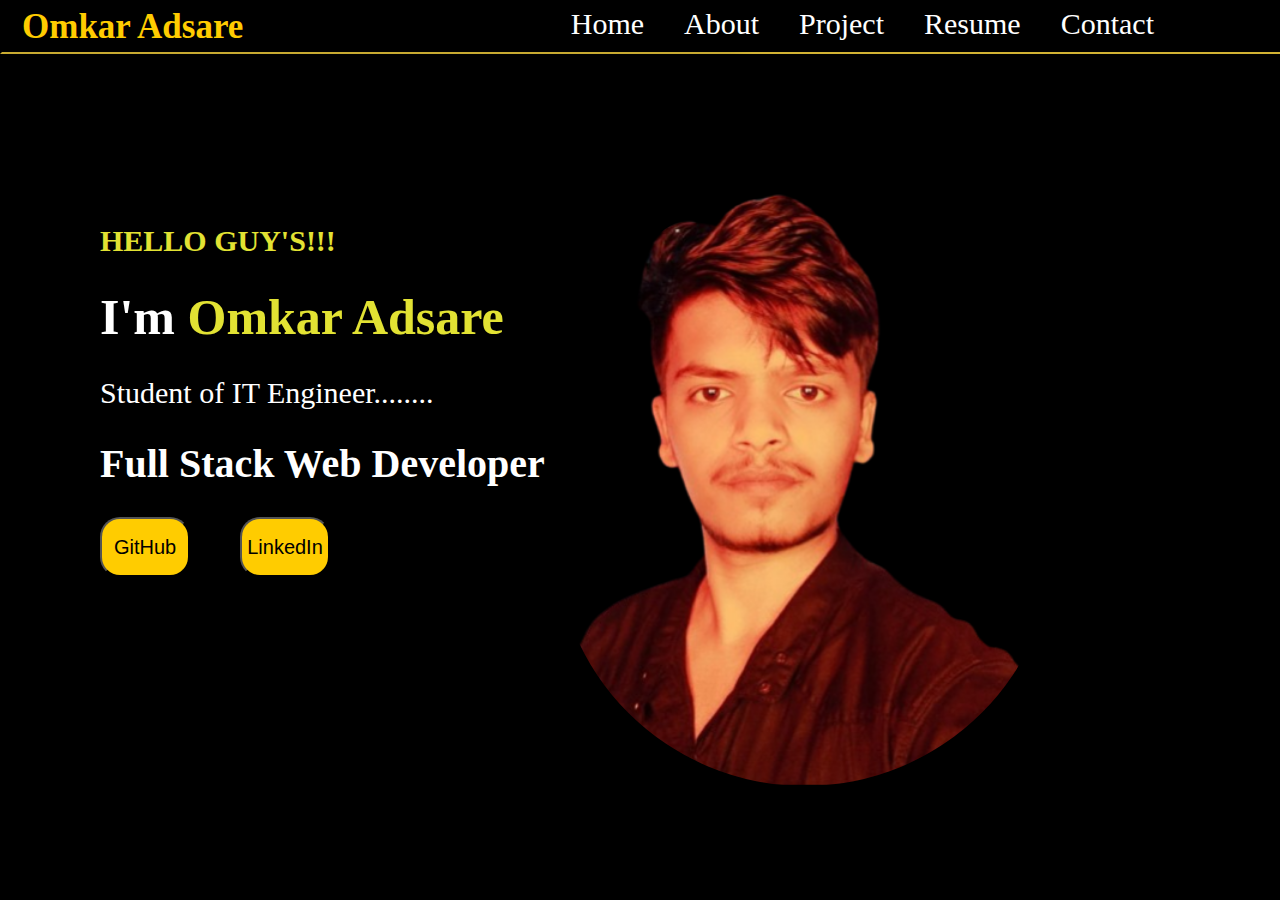
<file: index.html>
<!DOCTYPE html>
<html lang="en">
<head>
    <meta charset="UTF-8">
    <meta name="viewport" content="width=device-width, initial-scale=1.0">
    <title>Homepage</title>
    <link rel="stylesheet" href="style.css">
</head>
<body>

    <div class="container">
       
        <!-- Adding Navigation Bar -->
        <div class="nav">
            <ul>
                <li id="hname">Omkar Adsare</li>
                <li id="Home" href="#">Home</li>
                <li><a href="about.html" id="ele">About</a></li>
                <li><a href="project.html" id="ele">Project</a></li>
                <li><a href="resume.html" id="ele">Resume</a></li>
                <li><a href="contact-us.html" id="ele">Contact</a></li>
            </ul>
        </div>
        <!-- Adding image -->
        <img src="Image/omkar.png" class="profile-img">
        <div class="section">
            <p id="head">HELLO GUY'S!!!</p>
            <h1 id="name"> <span>I'm</span> Omkar Adsare</h1>
            <h3 id="domain">Student of IT Engineer........</h3>
            <h2 id="domain1">Full Stack Web Developer</h2>
            <div class="button">
                <a href="https://github.com/Omkar-203">
                    <button class="btn">GitHub</button>
                </a>
                
                <a href="https://www.linkedin.com/in/omkar-adsare-286207287/">
                    <button class="btn">LinkedIn</button>
                </a>
                
            </div>
            
        </div>
    </div>

</body>
</html>
</file>
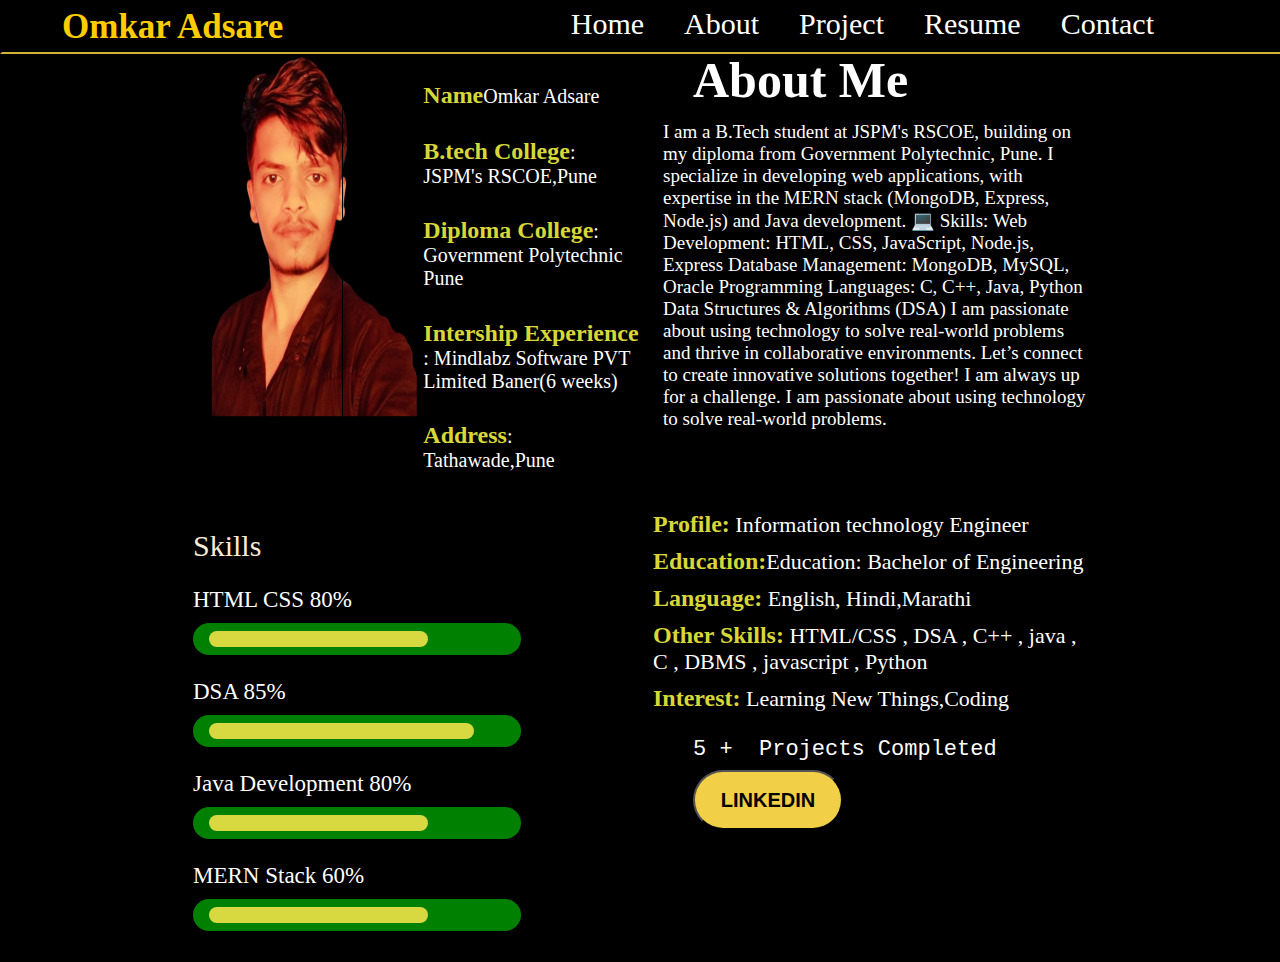
<file: about.html>
<!DOCTYPE html>
<html lang="en">
<head>
    <meta charset="UTF-8">
    <meta name="viewport" content="width=device-width, initial-scale=1.0">
    <title>About Page</title>
    <link rel="stylesheet" href="About-style.css">
</head>
<body>

    <div class="container">
       
        <!-- Adding Navigation Bar -->
        <div class="nav">
            <ul>
                <li id="hname">Omkar Adsare</li>
                <li><a id="link-tag" href="index.html">Home</a></li>
                <li id="about" >About</li>
                <li><a id="link-tag" href="project.html">Project</a></li>
                <li><a id="link-tag" href="resume.html" id="ele">Resume</a></li>
                <li><a id="link-tag" href="contact-us.html" id="ele">Contact</a></li>
            </ul>    
        </div>
        <!-- Left block of page -->
         <div class="body-section">
            <div class="leftbox">
                <div class="top-left">
                    <div class="imagepart">
                      <img id="img-omkar" src="Image/omkar.png" >
                    </div>
                    <div class="infosection">
                        <p><span>Name</span>Omkar Adsare</p>
                        <p><span>B.tech College</span>: JSPM's RSCOE,Pune</p>
                        <p><span>Diploma College</span>: Government Polytechnic Pune</p>
                        <p><span>Intership Experience</span> : Mindlabz Software PVT Limited Baner(6 weeks)</p>
                        <p><span>Address</span>: Tathawade,Pune</p>
                    </div>
                </div>
                <div class="left-bottom">
                    <div class="skillsofme">
                        <div id="sk-text" class="skills-div" style="color: antiquewhite;font-size: 30px;font-weight: 500;">Skills</div>
                        <div class="skills-div">
                            <p id="sk-text">HTML CSS 80%</p>
                            <div class="progress">
                                <div class="progrss-percentage" style="widht:80%"></div>
                            </div>
                        </div>
                        <div class="skills-div">
                            <p id="sk-text">DSA 85%</p>
                            <div class="progress">
                                <div class="progrss-percentage" style="width: 85%">
                                </div>
                            </div>
                        </div>
                        <div class="skills-div">
                            <p id="sk-text">Java Development 80%</p>
                            <div class="progress">
                                <div class="progrss-percentage"></div>
                            </div>
                        </div>
                        <div class="skills-div">
                            <p id="sk-text">MERN Stack 60%</p>
                            <div class="progress">
                                <div class="progrss-percentage"></div>
                            </div>
                        </div>
                    </div>
                   
                </div>
               
             </div>
             <!-- Right Block of page -->
              <div class="rightbox">
                <div class="right-top">
                    <p id="head-right">About Me</p>
                    <p>I am a B.Tech student at JSPM's RSCOE, building on my diploma from Government Polytechnic, Pune. I specialize in developing web applications, with expertise in the MERN stack (MongoDB, Express, Node.js) and Java development.
   
                       💻 Skills:
                       Web Development: HTML, CSS, JavaScript, Node.js, Express
                       Database Management: MongoDB, MySQL, Oracle
                       Programming Languages: C, C++, Java, Python
                       Data Structures & Algorithms (DSA)
                       I am passionate about using technology to solve real-world problems and thrive in collaborative environments. Let’s connect to create innovative solutions together!
                       I am always up for a challenge. I am passionate about using technology to solve real-world problems.
                   </p>
                </div>
               <div class="right-bottom">
                <p><span>Profile:</span>      Information technology Engineer</p>
                <p><span>Education:</span>Education:    Bachelor of Engineering</p>
                <p><span>Language:</span>     English, Hindi,Marathi</p>
                <p><span>Other Skills:</span> HTML/CSS , DSA , C++ , java , C , DBMS , javascript , Python</p>
                <p><span>Interest:</span>     Learning New Things,Coding</p>
                <div class="right-bott">
                    <pre>5 +  Projects Completed</pre>
                    <button id="btn">LINKEDIN</button>
                </div>

               </div>

        
              </div>
         </div>
        
   </div>
</body>
</html>
</file>
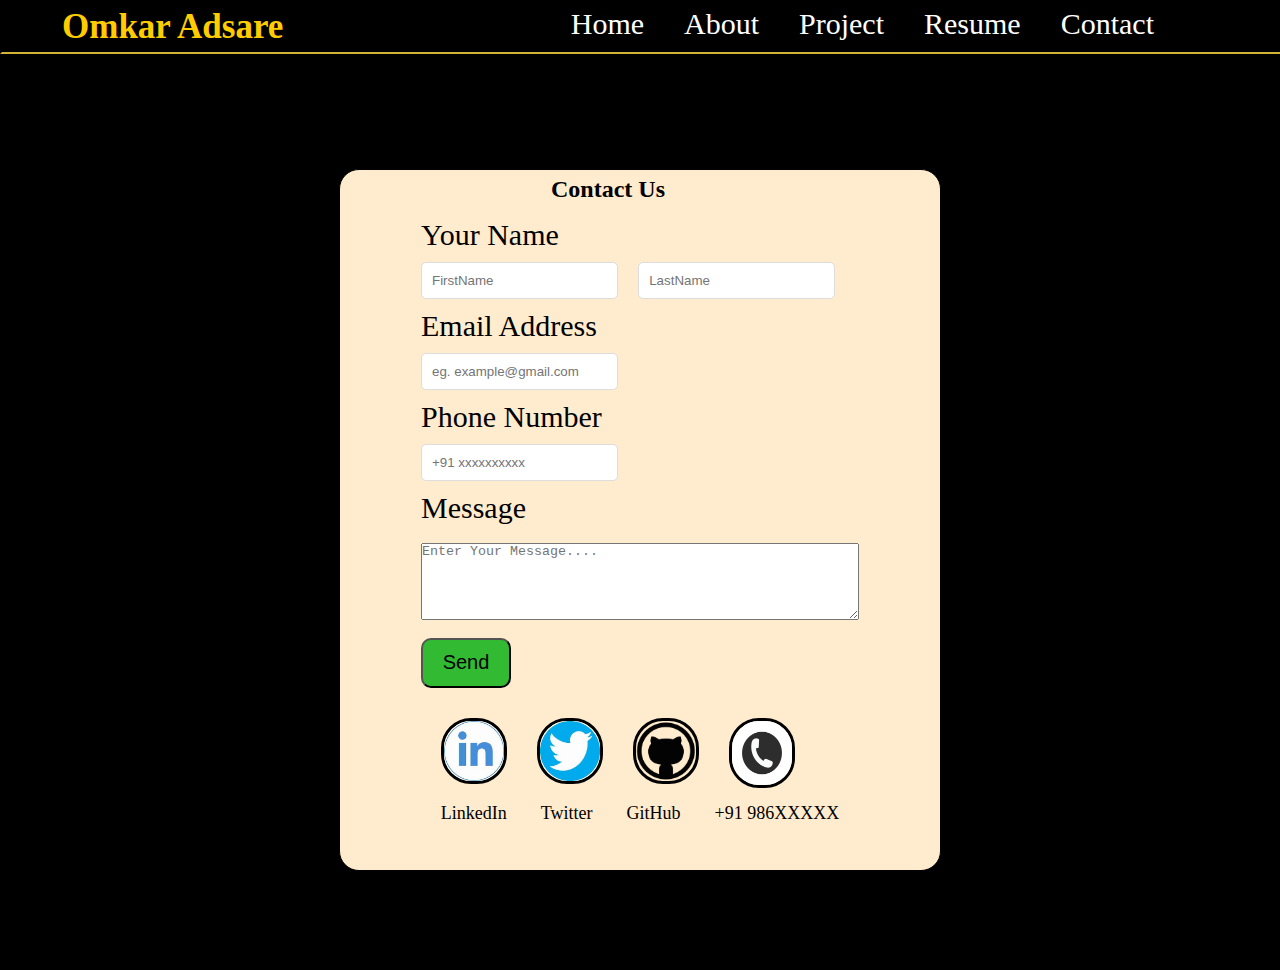
<file: contact-us.html>
<!DOCTYPE html>
<html lang="en">
<head>
    <meta charset="UTF-8">
    <meta name="viewport" content="width=device-width, initial-scale=1.0">
    <title>Contact Us Page</title>
    <link rel="stylesheet" href="contact.css">
</head>
<body>

    <div class="container">
       
        <!-- Adding Navigation Bar -->
        <div class="nav">
            <ul>
                <li id="hname">Omkar Adsare</li>
                <li><a id="link-tag" href="index.html">Home</a></li>
                <li><a id="link-tag" href="about.html">About</a></li>
                <li><a id="link-tag" href="project.html">Project</a></li>
                <li><a id="link-tag" href="resume.html">Resume</a></li>
                <li id="contact" herf="#">Contact</li>
            </ul>    
        </div>
       <div class="section">
         <div class="contact-info">
            <form>
                <h2>Contact Us</h2>
                <label>Your Name</label><br>
                <div class="name">
                    <input type="text" placeholder="FirstName">
                    <input type="text" placeholder="LastName"><br>
                </div>
              
                <label>Email Address</label><br>
                <input type="text" placeholder="eg. example@gmail.com"><br>
                <label>Phone Number</label><br>
                <input type="number" placeholder="+91 xxxxxxxxxx"><br>
                <div class="msg-btn">
                    <label>Message</label><br>
                    <textarea id="message" placeholder="Enter Your Message...." rows="5" cols="30"></textarea><br>
                    <button class="btn">Send</button>
                </div>
               

            </form>
            <div class="social">
                <div class="social-media">
                    <a href="https://www.linkedin.com/in/omkar-adsare-286207287/">
                        <img src="Image/linkedin.png" >
                    </a>
                    <a href="https://x.com/Omkar_Adsare">
                        <img src="Image/twitter.png" >
                    </a>
                    <a href="https://github.com/Omkar-203">
                        <img src="Image/git.png" >
                    </a>
                    
                    <img src="Image/phone.png">
                 </div>
                 <div class="social-media-text">
                  <P>LinkedIn</P>
                  <P>Twitter</P>
                  <p>GitHub</p>
                  <p>+91 986XXXXX</p>
                 </div>
            </div>
           
         </div>
        
       </div>
       
        
   </div>
</body>
</html>
</file>
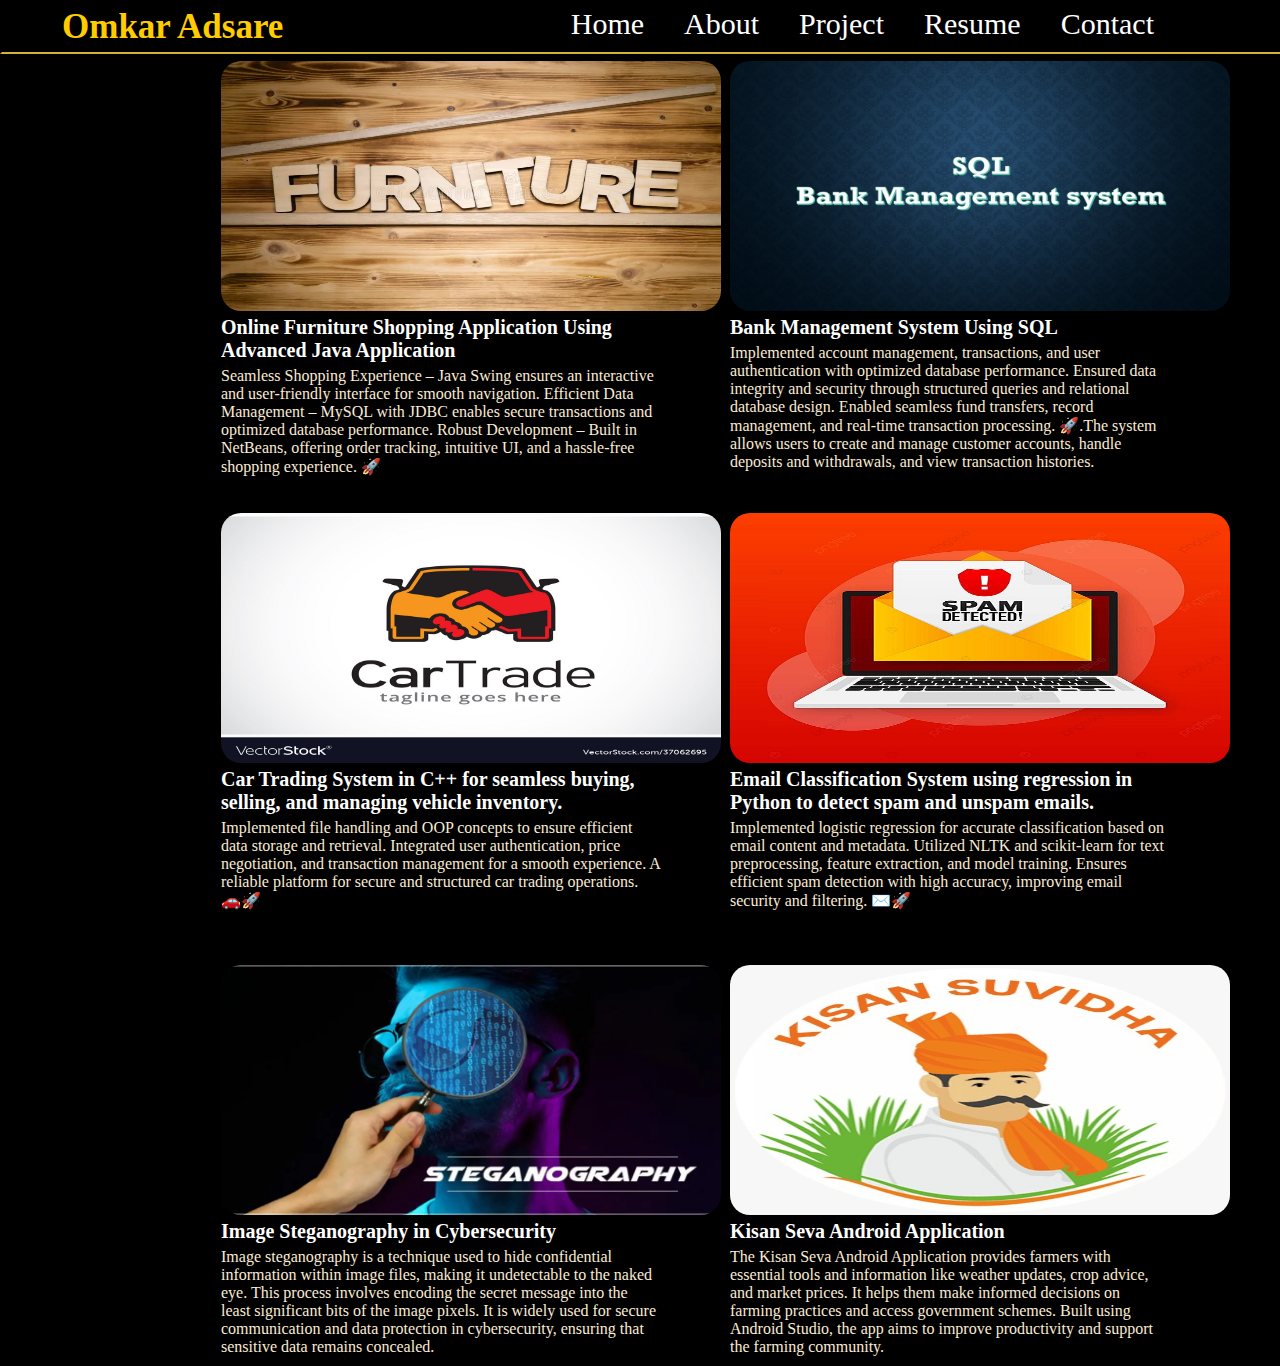
<file: project.html>
<!DOCTYPE html>
<html lang="en">
<head>
    <meta charset="UTF-8">
    <meta name="viewport" content="width=device-width, initial-scale=1.0">
    <title>Project Page</title>
    <link rel="stylesheet" href="Project-style.css">
</head>
<body>

    <div class="container">
       
        <!-- Adding Navigation Bar -->
        <div class="nav">
            <ul>
                <li id="hname">Omkar Adsare</li>
                <li><a id="link-tag" href="index.html">Home</a></li>
                <li><a id="link-tag" href="about.html">About</a></li>
                <li id="Project" href="#">Project</li>
                <li><a id="link-tag" href="resume.html">Resume</a></li>
                <li><a id="link-tag" href="contact-us.html" id="ele">Contact</a></li>
            </ul>    
        </div>

        <div class="section">
            <div class="row-1">
                
                    <div class="items">
                        <img src="Image/image-1.png" id="item-img">
                        <h3>
                            Online Furniture Shopping Application Using Advanced Java Application
                        </h3>
                        <p>
                            Seamless Shopping Experience – Java Swing ensures an interactive and user-friendly interface for smooth navigation.
Efficient Data Management – MySQL with JDBC enables secure transactions and optimized database performance.
Robust Development – Built in NetBeans, offering order tracking, intuitive UI, and a hassle-free shopping experience. 🚀
                        </p>
                    </div>
                    <div class="items" >
                        <img src="Image/image-2.png" id="item-img">
                        <h3>
                            Bank Management System Using SQL
                        </h3>
                        <p>
                            Implemented account management, transactions, and user authentication with optimized database performance.
Ensured data integrity and security through structured queries and relational database design.
Enabled seamless fund transfers, record management, and real-time transaction processing. 🚀.The system allows users to create and manage customer accounts, handle deposits and withdrawals, and view transaction histories. 
                        </p>
                    </div>                 
            </div>
            <div class="row-2">
                <div class="items" >
                    <img src="Image/image-3.png" id="item-img">
                    <h3>
                        Car Trading System in C++ for seamless buying, selling, and managing vehicle inventory.
                    </h3>
                    <p>
                        Implemented file handling and OOP concepts to ensure efficient data storage and retrieval.
                        Integrated user authentication, price negotiation, and transaction management for a smooth experience.
                        A reliable platform for secure and structured car trading operations. 🚗🚀 
                    </p>
                </div>  
                <div class="items" >
                    <img src="Image/image-4.png" id="item-img">
                    <h3>
                        Email Classification System using regression in Python to detect spam and unspam emails.
                    </h3>
                    <p>
                        Implemented logistic regression for accurate classification based on email content and metadata.
                        Utilized NLTK and scikit-learn for text preprocessing, feature extraction, and model training.
                        Ensures efficient spam detection with high accuracy, improving email security and filtering. ✉️🚀
                    </p>
                </div>  
            </div>
           <div class="row-3">
                <div class="items" >
                    <img src="Image/image-5.png" id="item-img">
                    <h3>
                        Image Steganography in Cybersecurity
                    </h3>
                    <p>
                        Image steganography is a technique used to hide confidential information within image files, making it undetectable to the naked eye. This process involves encoding the secret message into the least significant bits of the image pixels. It is widely used for secure communication and data protection in cybersecurity, ensuring that sensitive data remains concealed.
                    </p>
                 </div>  
                <div class="items" >
                    <img src="Image/image-6.png" id="item-img">
                    <h3>
                        Kisan Seva Android Application 
                    </h3>
                    <p>
                        The Kisan Seva Android Application provides farmers with essential tools and information like weather updates, crop advice, and market prices. It helps them make informed decisions on farming practices and access government schemes. Built using Android Studio, the app aims to improve productivity and support the farming community.
                    </p>
                </div>  
           </div>
       
        </div>
        
   </div>

   
</body>
</html>
</file>
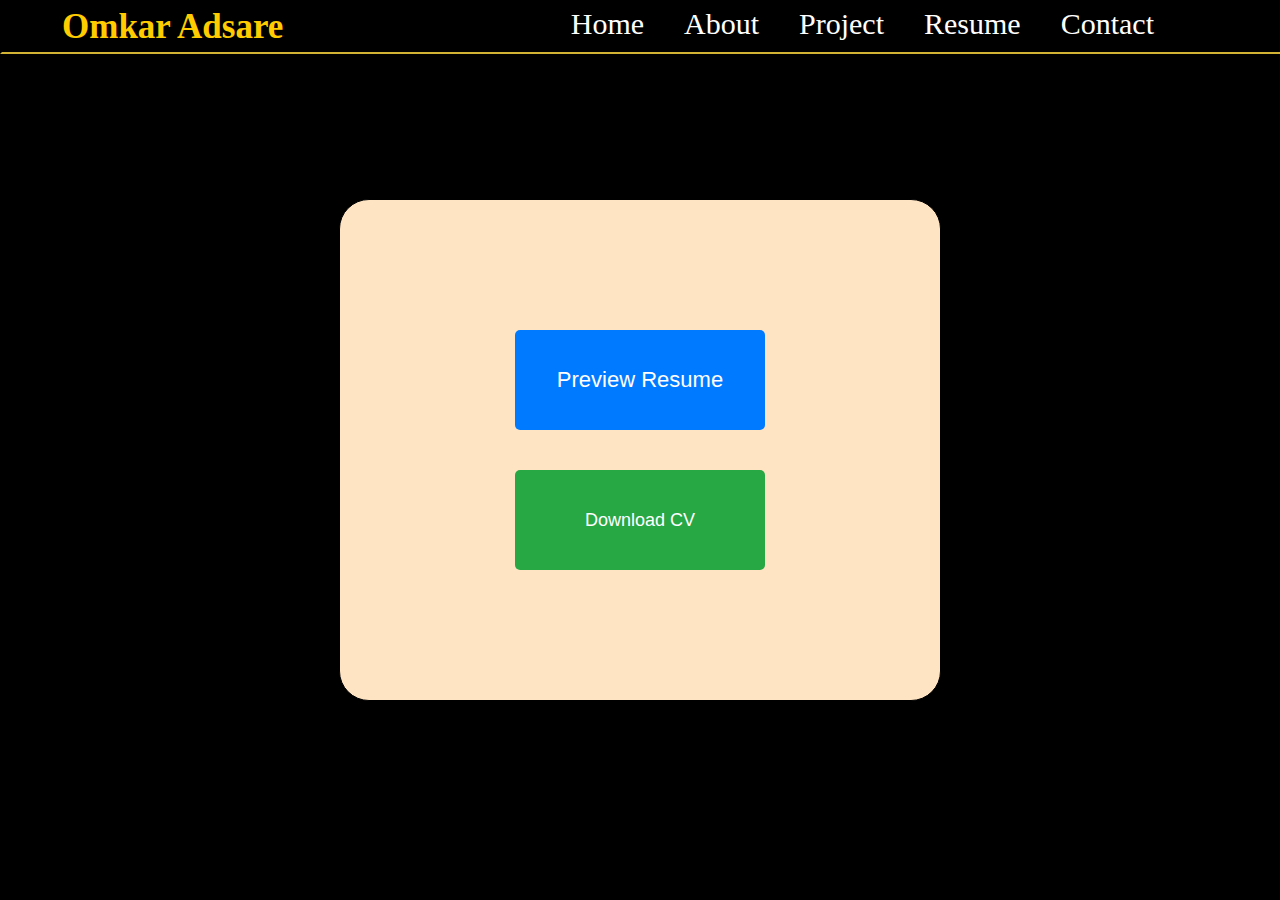
<file: resume.html>
<!DOCTYPE html>
<html lang="en">
<head>
    <meta charset="UTF-8">
    <meta name="viewport" content="width=device-width, initial-scale=1.0">
    <title>Resume Page</title>
    <link rel="stylesheet" href="resume-style.css">
</head>
<body>

    <div class="container">
       
        <!-- Adding Navigation Bar -->
        <div class="nav">
            <ul>
                <li id="hname">Omkar Adsare</li>
                <li><a href="index.html" id="ele">Home</a></li>
                <li><a href="about.html" id="ele">About</a></li>
                <li><a href="project.html" id="ele">Project</a></li>
                <li id="Resume" href="#">Resume</li>
                <li><a id="link-tag" href="contact-us.html" id="ele">Contact</a></li>
            </ul>
        </div>

        <div class="section">
            <div class="resume-section">
                <div class="block">
                    <button class="btn preview-btn" onclick="openPreview()">Preview Resume</button>
                  <button class="btn download-btn" onclick="downloadPDF()" >Download CV</button>
                </div>
            </div>
           <!-- Modal for Image Preview -->
    <div id="resumeModal" class="modal">
        <div class="modal-content">
            <span class="close" onclick="closePreview()">&times;</span>
            
            <img src="Image/Omkar-resume.png" alt="Resume Preview" class="preview-img">
        </div>
    </div>
        </div>

    </div>
    <script src="script-res.js"></script>
</body>
</html>
</file>
<file: style.css>
*{
    padding: 0px;
    margin:0px;
}

.nav{
    width: 100%;
    height: 50px;
    border: 2px solid black;
    align-content: center;
    background-color: black;
    border-bottom-color: #d2b334;
}
ul{
  display: flex;
  list-style-type: none;
  justify-content: flex-end;
  font-size: 30px;
  font-weight: 230px;
  color: white;
  gap: 40px;
  width:90%;
  /* padding-left: 50px; */
}

#hname{
    font-size: 35px;
    font-weight: bold;
    color: #ffcc00;
    margin-right: auto;
    padding-left: 20px;

}
.section{
    padding-left: 100px;
    padding-top: 170px;
    width: 50%;
}
body{
    background-color: black;
}
.profile-img{
    border-radius: 1500px;
    width: 500px;
    height: 600px;
    box-shadow: 1000px;
    object-fit: cover;
     /* Align image to the right */
    position: absolute;
    right: 225px;
    top: 54%;
    transform: translateY(-50%);
    box-shadow: 0px 4px 10px rgba(0, 0, 0, 0.3);
    
}
#head{
   color: rgb(226, 226, 51); 
   font-style: bold;
   font-weight: 600;
   font-size: 30px;
}
.section{
    display: flex;
    flex-direction: column;
    justify-content: space-between;
    gap: 30px;
    transition: transform 0.3s ease-in-out;
    box-shadow: 0px 4px 15px rgba(0, 0, 0, 0.2);
}
.section:hover {
    transform: scale(1.05);
}
#name{
    color: rgb(226, 226, 51); 
    font-style: bold;
    font-weight: 900;
    font-size: 50px;
    animation: typing 3s steps(30, end) forwards;
}
span{
    color: white;
}
#domain{
    color:white;
    font-style: bold;
    font-weight: 500;
    font-size: 30px;
}
#domain1{
    color:white;
    font-style: bold;
    font-weight: 700;
    font-size: 40px;
}
.btn{
    border-radius: 2px;
    width: 90px;
    height: 60px;
    font-size: 20px;
    font-style: initial;
    font-weight: 430;
    border-radius: 20px;
    background-color:  #ffcc00;
   
}
/* Hover Effect */
.btn:hover {
    background-color: #ffcc00; /* Change background on hover */
    color: white; /* Change text color */
    border-color: #ffcc00; /* Match border color with background */
    transform: scale(1.1); /* Slightly enlarge the button */
    box-shadow: 0 6px 12px rgba(0, 0, 0, 0.2); /* Enhance shadow on hover */
}
.button{
    display: flex;
    gap: 50px;
}

#ele{
    text-decoration: none;
    color: white;
}
#ele:hover{
    color: blue;
}


/* Media Queries */
@media screen and (max-width: 1024px) {
    .profile-img {
        width: 250px;
        height: 300px;
    }
}

@media screen and (max-width: 768px) {
    .nav ul {
        font-size: 16px;
        gap: 10px;
    }
    
    .profile-img {
        width: 200px;
        height: 250px;
    }

    .button {
        flex-direction: column;
    }

    .btn {
        width: 120px;
        height: 50px;
    }
}

@media screen and (max-width: 480px) {
    .nav {
        flex-direction: column;
        height: auto;
        padding: 10px 0;
    }

    .nav ul {
        flex-direction: column;
        align-items: center;
        padding-top: 10px;
    }

    .profile-img {
        width: 150px;
        height: 180px;
    }

    .section {
        padding: 30px;
    }

    .button {
        flex-direction: column;
        gap: 10px;
    }
}
</file>
<file: About-style.css>
*{
    padding: 0px;
    margin:0px;
}
body{
    background-color: black;
}
.nav{
    width: 100%;
    height: 50px;
    border: 2px solid black;
    align-content: center;
    background-color: black;
    position: absolute;
    top: 0%;
    border-bottom-color: #d2b334;
}

ul{
  display: flex;
  list-style-type: none;
  justify-content: flex-end;
  font-size: 30px;
  font-weight: 230px;
  color: white;
  gap: 40px;
  width:90%;
  /* padding-left: 50px; */
}
#hname{
    font-size: 35px;
    font-weight: bold;
    color: #ffcc00;
    margin-right: auto;
    padding-left: 60px;

}

#link-tag{
   text-decoration: none;
   color: white;
}
#link-tag:hover{
    color: blue;
}

.leftbox{
    border: 1px solid black;
    width: 50%;
    display: flex;
    flex-direction: column;
}
.rightbox{
    border: 1px solid black;
    width: 50%;
}

.body-section{
    display: flex;
    flex-direction:row;
    padding-left: 180px;
    padding-right:180px;
}

#img-omkar{
    width:265px;
   height: 365px;
    

}
.imagepart{
    width: 35%;
    height: 50vh;
}
.top-left{
   display: flex;
   flex-direction: row;
   border: 1px solid black;
   padding-top:50px;
}
.infosection{
    border: 1px solid black;
    width:65%;
    display: flex;
    flex-direction:column;
    justify-content: center;
    align-content: center;
    justify-content: space-evenly;
    font-size: 20px;
    padding-left: 80px;
    font-weight: 100;
    color: white;
}
.left-bottom{

    width: 100%;
    height: 50vh;
}

.progress{
    height: 2rem;
    background-color: green;
    width: 70%;
    border-radius: 2rem;
    display: flex;
    /* justify-content: center;  */
    align-items: center;
    padding-left: 1rem; 
}

.progrss-percentage{
    border-radius: 2rem;
    height: 1rem;
    background-color: rgb(216, 216, 64);
    width: 70%;
}
.skills-div{
    display: flex;
    flex-direction: column;
    justify-content: space-evenly;
    align-content: center;
    padding-left: 10px;
    gap: 10px;
}

.skillsofme{
    display: flex;
    flex-direction: column;
    justify-content: space-evenly;
    border: 2px solid black;
    height: 100%;
}

#sk-text{
    font-size: 23px;
    font-weight: 200;
    color: white;
}

.rightbox{
    display: flex;
    flex-direction: column;
    padding-top: 50px;
    padding-right: 25px;
    width: 50%;
}
.right-top{
    display: flex;
    flex-direction: column;
    align-content: center;
    width: 100%;
    height: 50vh;
    gap: 12px;
    font-size: 19px;
    font-weight: 100;
    padding-left: 20px;
    color: white;
}
#head-right{
    font-size: 50px;
    font-weight: 900;
    padding-left: 30px;
}
.right-bottom{
    display: flex;
    flex-direction: column;
    align-content: center;
    width: 100%;
    height: 50vh;
    font-size: 22px;
    font-weight: 100;
    padding-left: 10px;
    gap: 10px;
    padding-top: 10px;
    padding-left: 10px;
    color: white;

}
span{
    font-size: 24px;
    font-weight: 600;
    color: rgb(215, 215, 56);
}
.right-bott{
    display: flex;
    flex-direction: column;
    padding-left: 40px;
    padding-top: 15px;
    gap: 8px;

}
#btn{
    width: 150px;
    height: 60px;
    border-radius: 30px;
    background-color: #f1cf46;
    font-size: 20px;
    font-weight: 700;
}
</file>
<file: contact.css>
*{
    padding: 0px;
    margin:0px;
}
body{
    background-color: black;
}
.nav{
    width: 100%;
    height: 50px;
    border: 2px solid black;
    align-content: center;
    background-color: black;
    position: absolute;
    top: 0%;
    border-bottom-color: #d2b334;
}

ul{
  display: flex;
  list-style-type: none;
  justify-content: flex-end;
  font-size: 30px;
  font-weight: 230px;
  color: white;
  gap: 40px;
  width:90%;
  /* padding-left: 50px; */
}
#hname{
    font-size: 35px;
    font-weight: bold;
    color: #ffcc00;
    margin-right: auto;
    padding-left: 60px;

}

#link-tag{
   text-decoration: none;
   color: white;
}
#link-tag:hover{
    color: blue;
}

.section{
    padding-left: 150px;
    padding-right: 150px;
    padding-top: 70px;
    display: flex;
    flex-direction: column;
    justify-content: center;
    align-items: center;
    height: 100vh;
}

.contact-info{
    border: 1px solid black;
    width: 600px;
    height: 650px;
    display: flex;
    flex-direction: column;
    justify-content: center;
    align-items: center;
    gap: 30px;
    padding-bottom: 50px;
    background-color: blanchedalmond;
    border-radius: 20px;
}

label{
    font-size: 30px;
    font-weight: 400;
}
input{
    width: 40%;
    padding: 10px;
    margin: 10px 0;
    border: 1px solid #ddd;
    border-radius: 5px; 
}

.name{
    display: flex;
    flex-direction: row;
    gap: 20px;
}
h2{
    padding-top: 10px;
    padding-left: 130px;
    padding-bottom: 15px;
}
img{
    border-radius: 30px;
    width: 60px;  
    border: 3px solid black;  
}
.social-media{
    display: flex;
    flex-direction: row;

    gap: 30px;
}
.social-media-text{
    display: flex;
    flex-direction: row;
    gap: 34px;
  font-size: 18px;
}
.social{
    display: flex;
    flex-direction: column;
    gap: 15px;
}

.btn{
    width: 90px;
    height: 50px;
    border-radius: 10px;
    font-size: 20px;
    
    background-color: rgb(50, 186, 50);
    
}
.msg-btn{
    display: flex;
    flex-direction: column;

}
</file>
<file: Project-style.css>
*{
    padding: 0px;
    margin:0px;
}
body{
    width: 100%;
    height: 100%;
    background-color: black;
}
.nav{
    width: 100%;
    height: 50px;
    border: 2px solid black;
    align-content: center;
    background-color: black;
    position: absolute;
    top: 0%;
    border-bottom-color: #d2b334;
}

ul{
  display: flex;
  list-style-type: none;
  justify-content: flex-end;
  font-size: 30px;
  font-weight: 230px;
  color: white;
  gap: 40px;
  width:90%;
  /* padding-left: 50px; */
}
#hname{
    font-size: 35px;
    font-weight: bold;
    color: #ffcc00;
    margin-right: auto;
    padding-left: 60px;

}

#link-tag{
   text-decoration: none;
   color: white;
}
#link-tag:hover{
    color: blue;
}

.section{
    padding-top: 50px;
    padding-left: 200px;
    padding-right: 200px;
    height: 100vh;
  
}

.row-1{
    display: flex;
    gap:50px;
    flex-direction: row;
    border: 1px solid black;
    
}
.row-2{
    padding-top: 40px;
    display: flex;
    gap:50px;
    flex-direction: row;
    border: 1px solid black;
    
}
.row-3{
    padding-top: 40px;
    display: flex;
    gap:50px;
    flex-direction: row;
    border: 1px solid black;
    
}

.items{
    width: 50%;
    height: fit-content;
    height: 400px;
    display: flex;
    align-content: center;
    padding-top: 10px;
    flex-direction: column;
    padding-left: 20px;
    
}


#item-img{
    width: 500px;
    height: 250px;
    border-radius: 20px;

}

h3{
   font-size: 20px;
   font-weight: 800;
   color: white;
   padding-top: 5px;
}
p{
    padding-top: 5px;
   font-size:16px;
   font-weight: 500;
   color:antiquewhite;
}
</file>
<file: resume-style.css>
*{
    padding: 0px;
    margin:0px;
}
body{
    width: 100%;
    height: 100vh;
    background-color: black;
}
.nav{
    width: 100%;
    height: 50px;
    border: 2px solid black;
    align-content: center;
    background-color: black;
    position: absolute;
    top: 0%;
    border-bottom-color: #d2b334;
}

ul{
  display: flex;
  list-style-type: none;
  justify-content: flex-end;
  font-size: 30px;
  font-weight: 230px;
  color: white;
  gap: 40px;
  width:90%;
  /* padding-left: 50px; */
}
#hname{
    font-size: 35px;
    font-weight: bold;
    color: #ffcc00;
    margin-right: auto;
    padding-left: 60px;

}

#link-tag{
   text-decoration: none;
   color: white;
}
#link-tag:hover{
    color: blue;
}
#ele{
    text-decoration: none;
    color: white;
}
#ele:hover{
    color: blue;
}

.section{
    padding-left: 180px;
    padding-right: 180px;
    height: 100vh;
    
}
.block{
    width: 600px;
    border: 1px solid black;
    display: flex;
    flex-direction: column;
    justify-content: center;
    align-items: center;
    height: 500px;
    gap: 20px;
    background-color: bisque;
    border-radius: 30px;
    
}
.resume-section{
    display: flex;
    justify-content: center;
    align-items: center;
    width: 100%;
    height: 100vh;
    
  
}


.download-btn {
    padding: 12px 20px;
    font-size: 18px;
    background-color: #28a745;
    color: white;
    border: none;
    cursor: pointer;
    border-radius: 5px;
    transition: background-color 0.3s ease;
    width: 250px;
    height: 100px;
    border-radius: 40px;
}
.download-btn:hover {
    background-color: #218838;
}

/* Modal Styles */
.modal {
    display: none;
    position: fixed;
    z-index: 1;
    left: 0;
    top: 0;
    width: 100%;
    height: 100%;
    background-color: rgba(0, 0, 0, 0.5);
}
.modal-content {
    background-color: white;
    margin: 5% auto;
   
    width: 60%;
    border-radius: 5px;
    text-align: center;
    max-height: 90vh; /* Prevents it from getting too tall */
    overflow: auto; /* Ensures the content is scrollable */
}
.close {
    color: red;
    float: right;
    font-size: 28px;
    cursor: pointer;
}
.close:hover {
    color: darkred;
}
.preview-img {
    width:100%;
    height: 100%;
    max-width: 600px;
    border-radius: 40px;
    object-fit: contain;

}

.btn {
    padding: 12px 20px;
    font-size: 18px;
    color: white;
    border: none;
    cursor: pointer;
    border-radius: 5px;
    margin: 10px;
    transition: background-color 0.3s ease;
}
.preview-btn {
    background-color: #007bff;
    width: 250px;
    height: 100px;
    font-size: 22px;
    font-weight: 300;
}
.preview-btn:hover {
    background-color: #0056b3;
}
</file>
